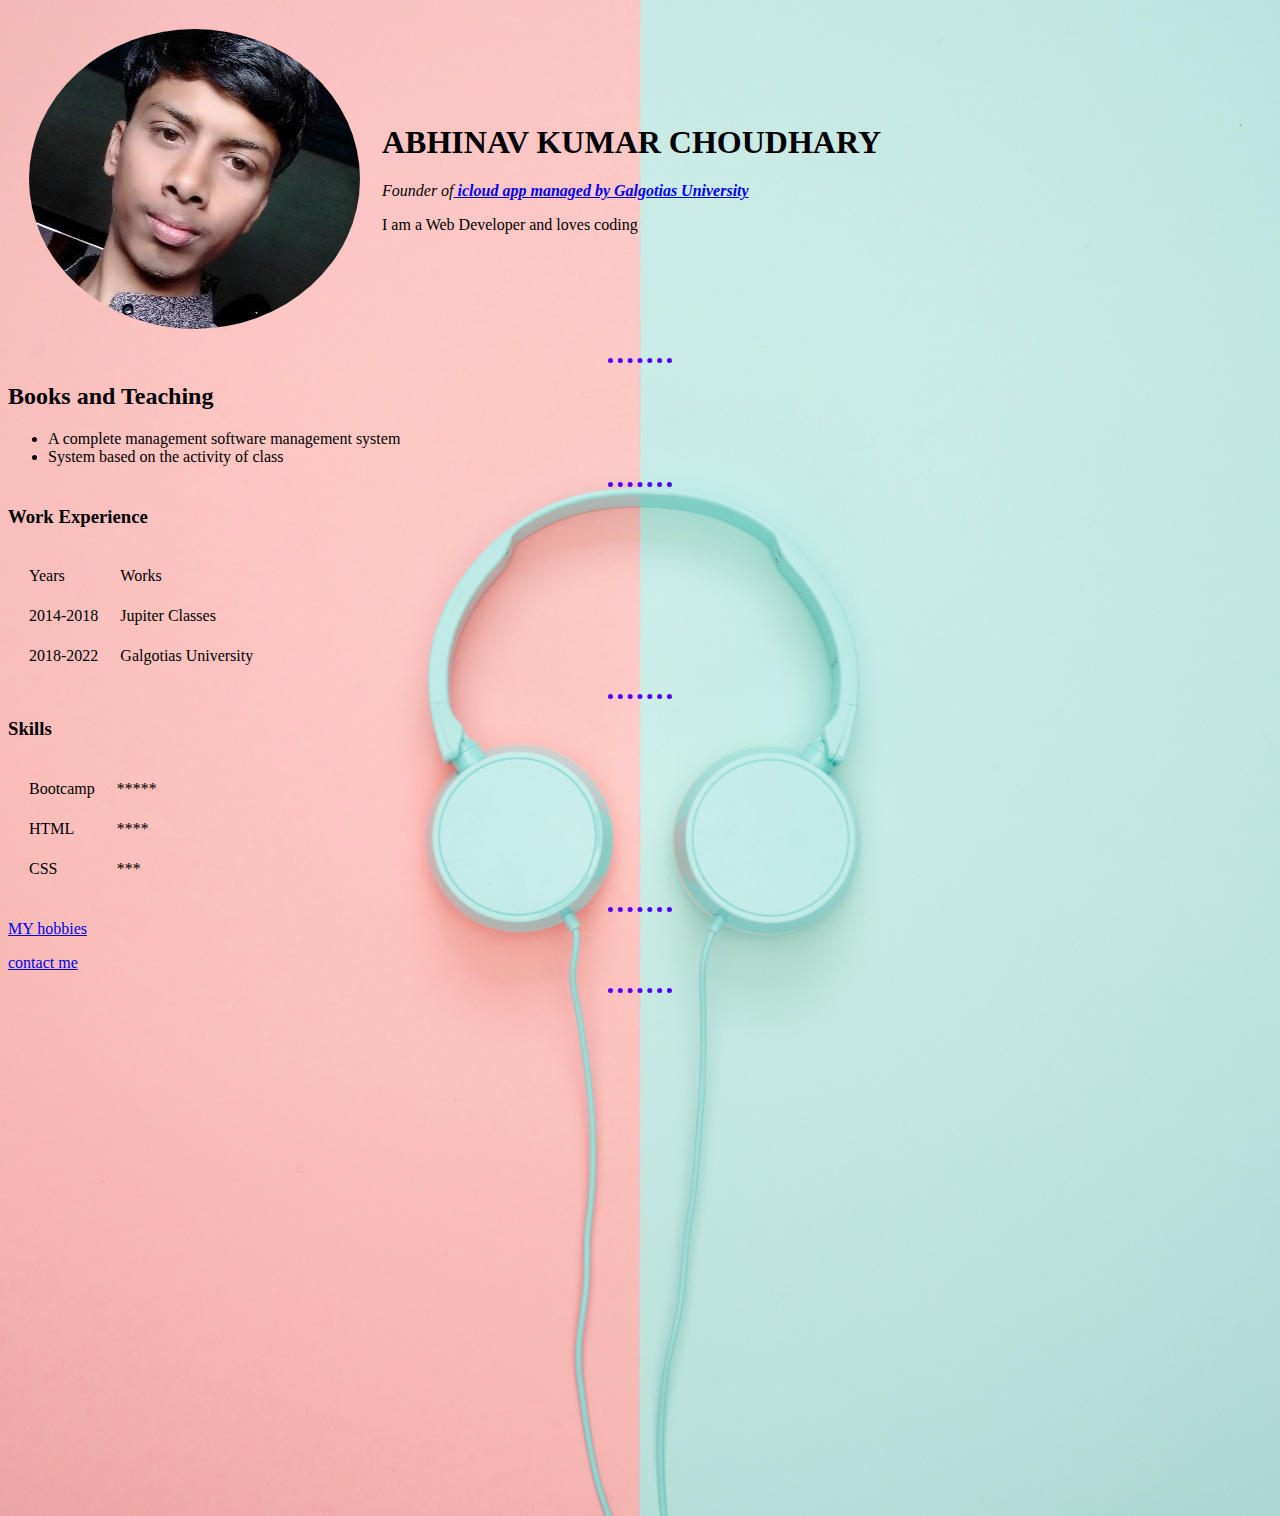
<file: index.html>
<html>
    <Head>
    <Title> My first web page </Title>
      <link rel="stylesheet" href="css/ak.css">
         <link rel="icon" href="favicon.ico">
        
    </Head>
    <body> 
        <table cellspacing="20">
            <tr>   
             <td><img class="circular" src="IMG_2022.jpg"alt="My web profile picture"></td>
        <td>
            <h1>ABHINAV KUMAR CHOUDHARY</h1>

            <p><em>Founder of<strong><a href ="https://www.google.com/search?gs_ssp=eJzj4tLP1TdIT0uzTKsyYPRiy8ktVkgvBQA_aQYl&q=lms+gu&oq=&aqs=chrome.0.46i39i362j35i39i362l7.276599355j0j15&sourceid=chrome&ie=UTF-8"> icloud app managed by Galgotias University</a></strong></em></p>
            <p>I am a Web Developer and loves  coding</p>
        </td>
        </tr>
        </table>
        
        <hr>
        <h2> Books and Teaching</h2>
            <ul>

                <li>A complete management software management system</li>
                <li>System based on the activity of class </li>
            </ul>
            <hr>
            <h3>Work Experience</h3>
            <table cellspacing="20">
                <thead>
                    <tr>
                        <td>Years</td>
                        <td>Works</td>
                    </tr>
                </thead>
                <tr>
                    <td>2014-2018</td>
                    <td>Jupiter Classes</td>
                </tr>
                <tr>
                    <td>2018-2022</td>
                    <td>Galgotias University</td>
                </tr>
            </table>
            <hr>
            <h3>Skills</h3> 
            <table cellspacing="20">
                    <tr>
                        <td>Bootcamp</td>
                        <td>*****</td>
                        
                    </tr>
                <tr>
                    <td>HTML</td>
                    <td>****</td>
                </tr>
                <tr>
                    <td>CSS</td>
                    <td>***</td>
                </tr>
            </table>
<hr>
           <a href="hobbies.html">MY hobbies</a>
          <p><a href="contact.html">contact me</a></p>
          <hr>
    </body>
</html>
</file>
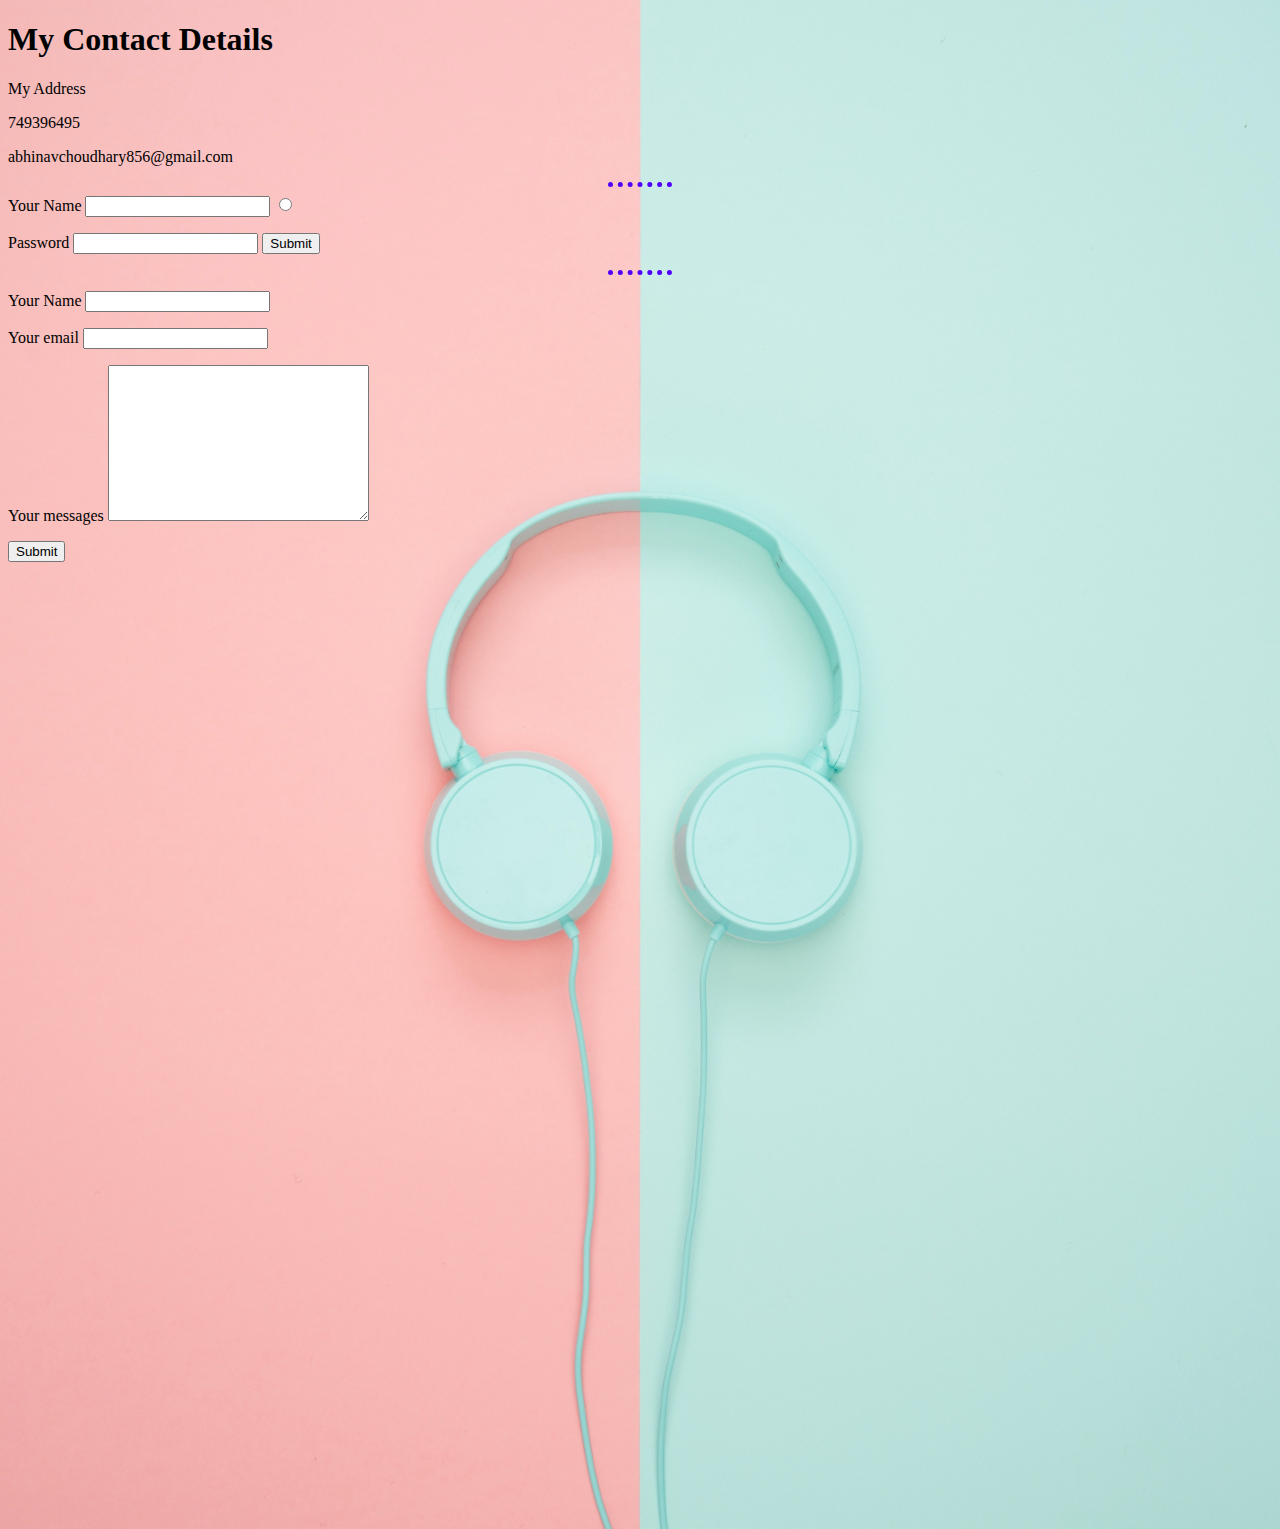
<file: contact.html>
<!DOCTYPE html>
<head>
    <meta charset="utf-8">
    <title>Contact Me</title>
      <link rel="stylesheet" href="css/ak.css">
</head>
<body>
   <h1>My Contact Details</h1>
   <p>My Address</p>
   <p>749396495</p>
   <p>abhinavchoudhary856@gmail.com</p>
   <hr>
   <form  class=""action="project.html"method="post">
    <label>Your Name</label>
    <input type="text"Name="value">
    <input type="radio"Name="value">
   <p> <label>Password</label>
    <input type="password"Name="value">
    <input type="Submit"Name=""></p>
   </form>
   <hr>
   <form  class=""action="https://www.google.com/search?q=gmail+login&oq=gmail+&aqs=chrome.1.69i57j0i67i131i433j0i67j0i131i433i512j0i67i131i433l2j69i65j69i61.4579j0j7&sourceid=chrome&ie=UTF-8"post">
   <p> <label>Your Name</label>
    <input type="text"Name="value"></p>
   <p><label>Your email</label>
    <input type="email"Name="value"></p>
  <p><label>Your messages</label>
    <textarea name="name"rows="10"cols="30"></textarea></p>
    <input type="Submit"Name=""> 
   </form>
</body>
</html>
</file>
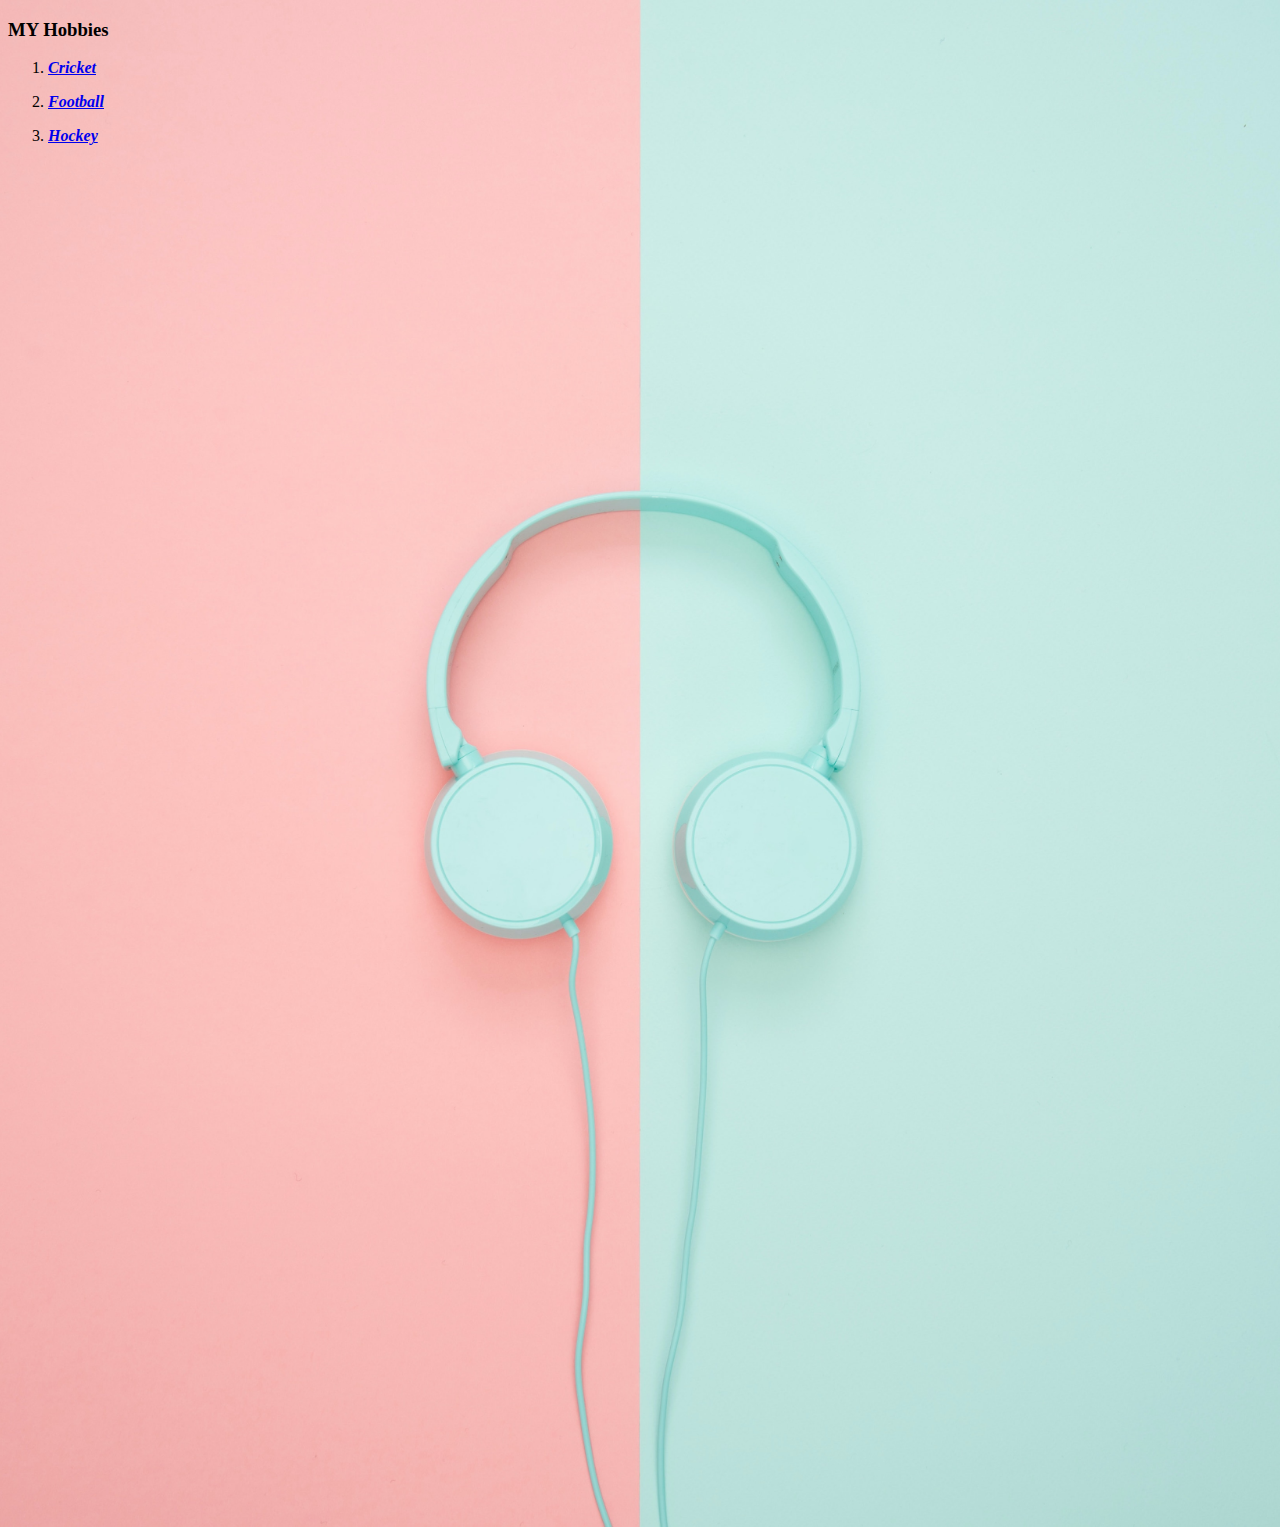
<file: hobbies.html>
<!DOCTYPE html>
<head>
    <meta charset="utf-8">
    <title> MY hobbies</title>
      <link rel="stylesheet" href="css/ak.css">
</head>
<body>
    <h3> MY Hobbies</h3>
    <ol>
       <li><p><em><strong><a href="https://www.youtube.com/watch?v=8S5lApwP3yo">Cricket</a></strong></em></p></li>
            <li><p><em><strong><a href="https://www.youtube.com/watch?v=6c9pARwD-eU">Football</a></strong></em></p></li>
         <li><p><em><strong><a href="https://www.youtube.com/watch?v=Ndw5Ofu_ucc">Hockey</a></strong></em></p></li>
    </ol>
</body>
</file>
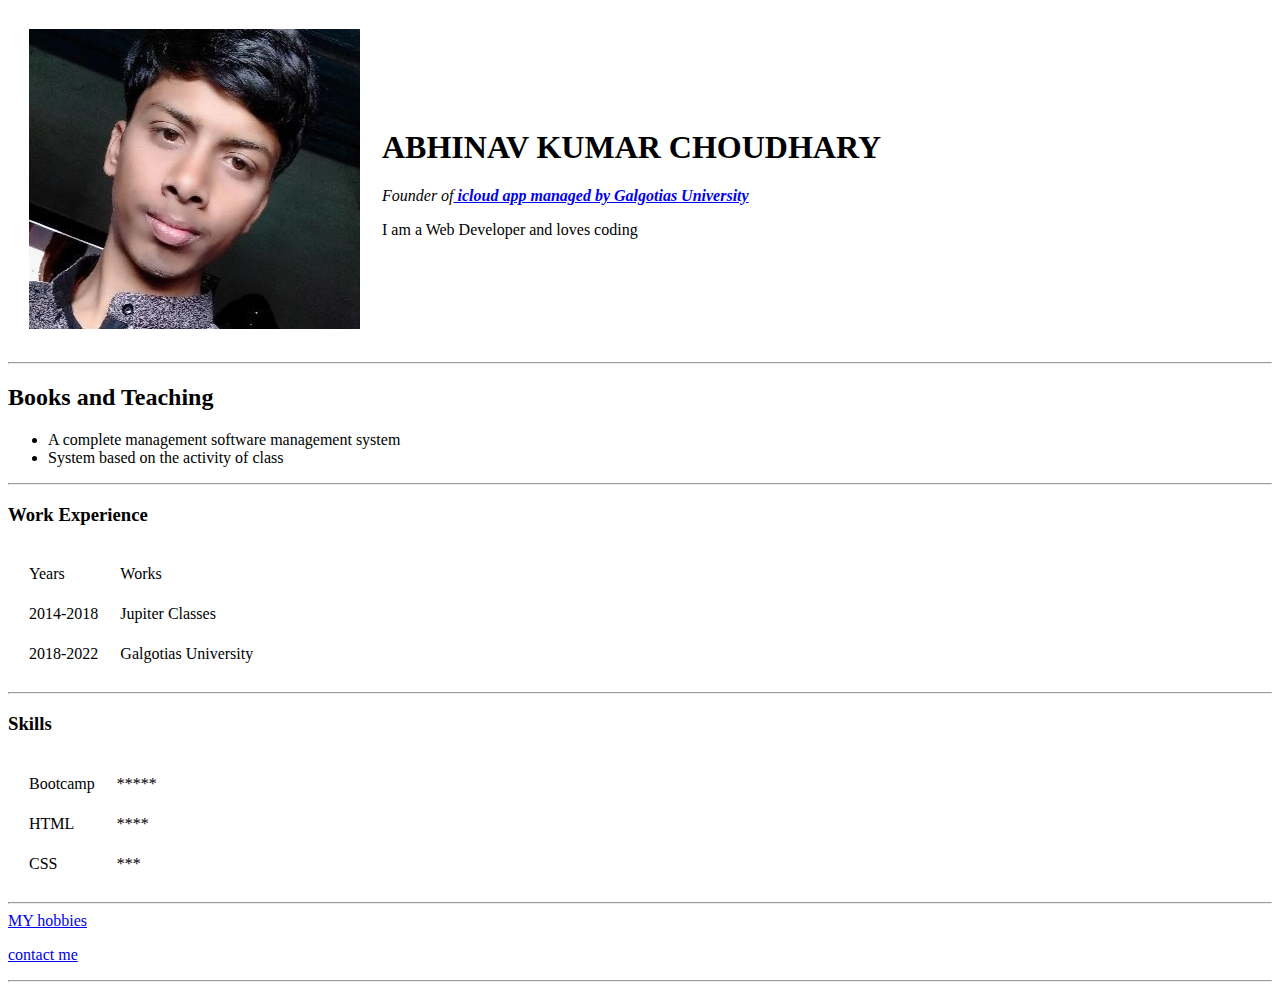
<file: project.html>
<!DOCTYPE html>
<html>
    <Title> My first web page </Title>
    <body> 
        <table cellspacing="20">
            <tr>   
            <td><img src="IMG_2022.jpg"alt="My web profile picture"></td>
        <td>
            <h1>ABHINAV KUMAR CHOUDHARY</h1>

            <p><em>Founder of<strong><a href ="https://www.google.com/search?gs_ssp=eJzj4tLP1TdIT0uzTKsyYPRiy8ktVkgvBQA_aQYl&q=lms+gu&oq=&aqs=chrome.0.46i39i362j35i39i362l7.276599355j0j15&sourceid=chrome&ie=UTF-8"> icloud app managed by Galgotias University</a></strong></em></p>
            <p>I am a Web Developer and loves  coding</p>
        </td>
        </tr>
        </table>
        
        <hr>
        <h2> Books and Teaching</h2>
            <ul>

                <li>A complete management software management system</li>
                <li>System based on the activity of class </li>
            </ul>
            <hr>
            <h3>Work Experience</h3>
            <table cellspacing="20">
                <thead>
                    <tr>
                        <td>Years</td>
                        <td>Works</td>
                    </tr>
                </thead>
                <tr>
                    <td>2014-2018</td>
                    <td>Jupiter Classes</td>
                </tr>
                <tr>
                    <td>2018-2022</td>
                    <td>Galgotias University</td>
                </tr>
            </table>
            <hr>
            <h3>Skills</h3> 
            <table cellspacing="20">
                    <tr>
                        <td>Bootcamp</td>
                        <td>*****</td>
                        
                    </tr>
                <tr>
                    <td>HTML</td>
                    <td>****</td>
                </tr>
                <tr>
                    <td>CSS</td>
                    <td>***</td>
                </tr>
            </table>
<hr>
           <a href="hobbies.html">MY hobbies</a>
          <p><a href="contact.html">contact me</a></p>
          <hr>
    </body>
</html>
</file>
<file: css/ak.css>
body{
 
    background-image:url("website.jpg");
    height: 1500px;
    background-position: center;
  background-repeat: no-repeat;
    background-size: cover;
}
hr{
    border-style : none;
    border-top-style :dotted;
    border-color :rgb(81, 0, 255);
    border-width : 5px;
    width: 5%;
}
/************CLASS SELECTORS***********/
.circular {
border-radius: 100%;
}
</file>
